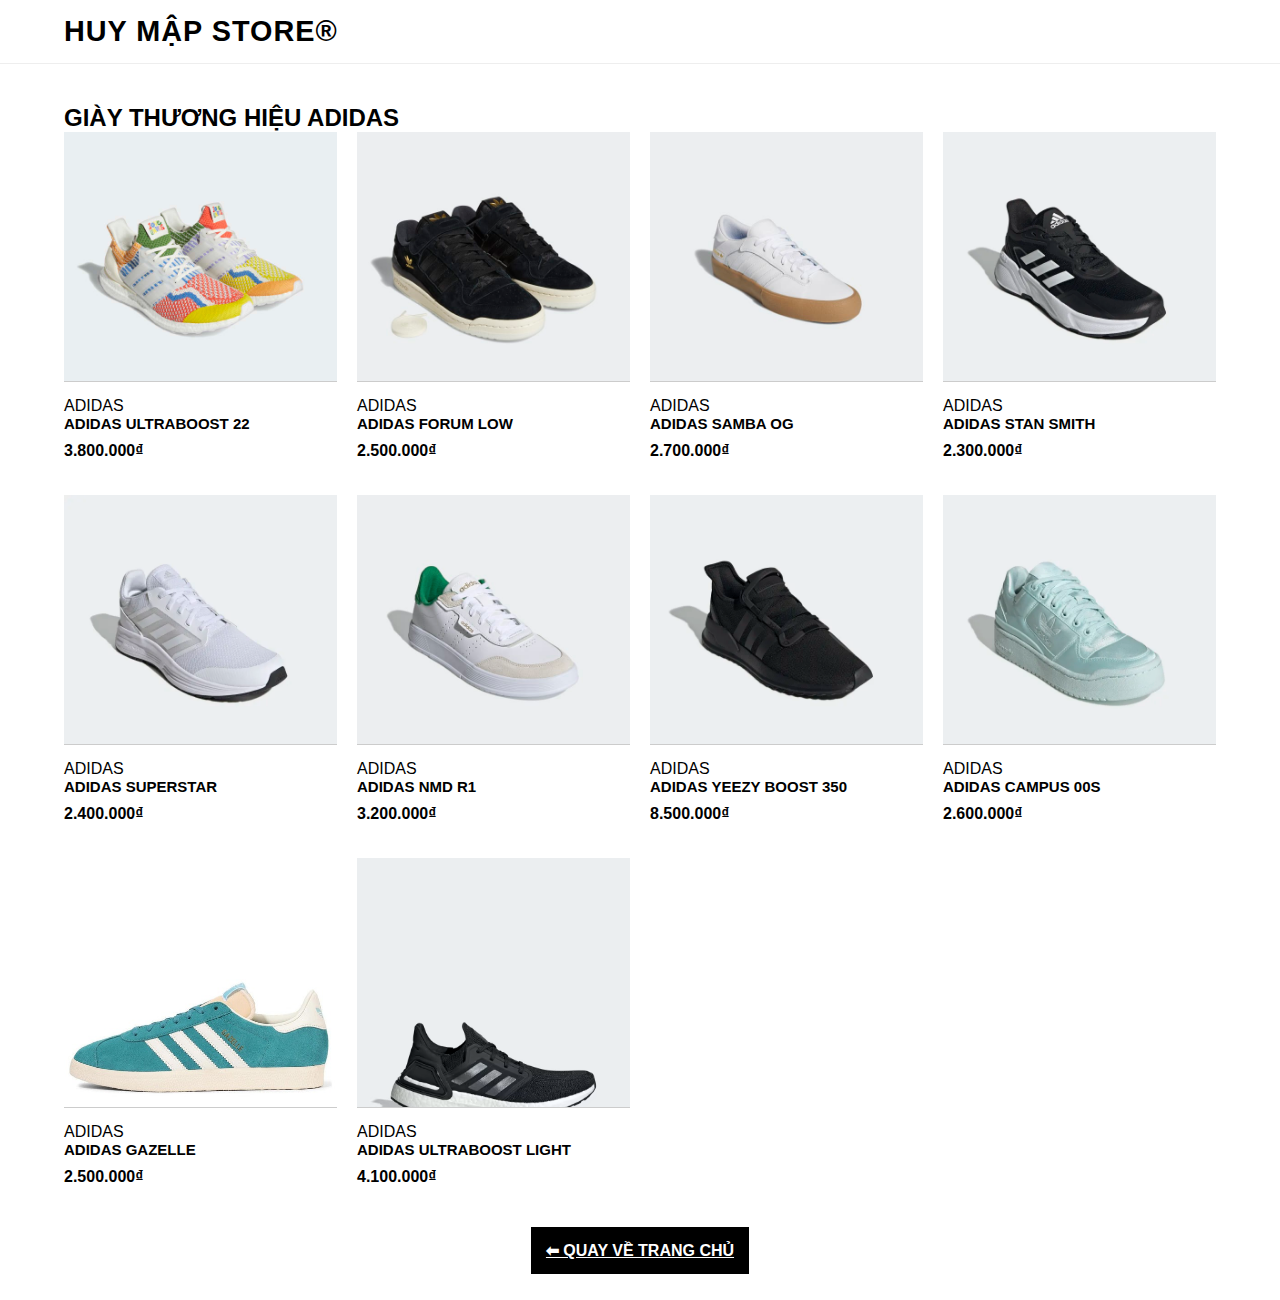
<file: adidas.html>
<!doctype html>
<html lang="vi">
  <head>
    <meta charset="UTF-8" />
    <title>ADIDAS | HUY MẬP STORE</title>
    <meta name="viewport" content="width=device-width, initial-scale=1.0" />
    <link rel="stylesheet" href="./styles/styles.css" />
  </head>

  <body data-category="adidas">
    <!-- NAVBAR -->
    <nav class="navbar">
      <div class="logo">HUY MẬP STORE®</div>
    </nav>

    <!-- NỘI DUNG -->
    <section class="product-section container">
      <div class="section-header">
        <h2>GIÀY THƯƠNG HIỆU ADIDAS</h2>
      </div>

      <!-- GRID SẢN PHẨM -->
      <div class="product-grid" id="productGrid"></div>

      <!-- QUAY VỀ -->
      <div style="text-align: center; margin-top: 40px">
        <a href="index.html" class="btn-primary">⬅ QUAY VỀ TRANG CHỦ</a>
      </div>
    </section>

    <!-- JS -->
    <script src="./js/products.js"></script>
    <script src="./js/main.js"></script>
  </body>
</html>
</file>
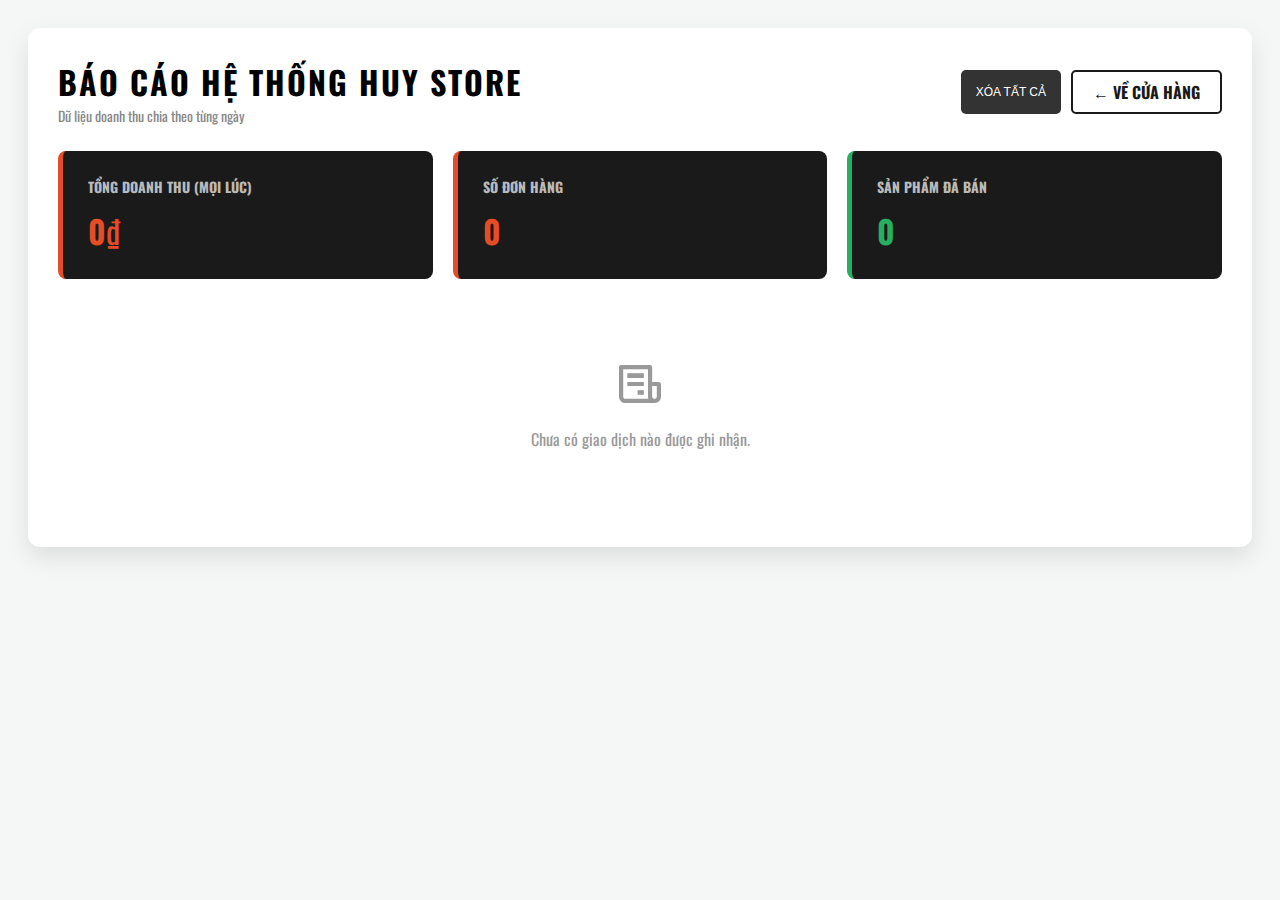
<file: history.html>
<!DOCTYPE html>
<html lang="vi">
<head>
    <meta charset="UTF-8">
    <title>QUẢN LÝ ĐƠN HÀNG | HUY STORE</title>
    <link href="https://fonts.googleapis.com/css2?family=Oswald:wght@400;700&display=swap" rel="stylesheet">
    <link href='https://unpkg.com/boxicons@2.1.4/css/boxicons.min.css' rel='stylesheet'>
    <style>
        :root { --primary: #e44d26; --dark: #1a1a1a; --light: #f4f7f6; --success: #27ae60; }
        body { font-family: 'Oswald', sans-serif; background: var(--light); padding: 20px; }
        .admin-box { max-width: 1200px; margin: auto; background: white; padding: 30px; border-radius: 12px; box-shadow: 0 10px 25px rgba(0,0,0,0.1); }
        
        .dashboard { display: grid; grid-template-columns: repeat(auto-fit, minmax(250px, 1fr)); gap: 20px; margin-bottom: 30px; }
        .stat-card { background: var(--dark); color: white; padding: 25px; border-radius: 8px; border-left: 5px solid var(--primary); position: relative; }
        .stat-card h3 { margin: 0; font-size: 14px; text-transform: uppercase; opacity: 0.7; }
        .stat-card p { margin: 10px 0 0; font-size: 32px; color: var(--primary); font-weight: bold; }

        /* Style cho từng nhóm ngày */
        .day-group { margin-bottom: 40px; border: 1px solid #ddd; border-radius: 8px; overflow: hidden; background: #fff; }
        .day-header { background: #333; color: #fff; padding: 15px 20px; display: flex; justify-content: space-between; align-items: center; }
        .day-header h2 { margin: 0; font-size: 18px; letter-spacing: 1px; }
        .day-total { color: #ffeb3b; font-weight: bold; font-size: 1.2rem; }

        .table-container { overflow-x: auto; }
        table { width: 100%; border-collapse: collapse; background: white; }
        th { background: #f8f9fa; color: #333; padding: 12px 15px; text-align: left; font-size: 13px; border-bottom: 2px solid #eee; }
        td { padding: 15px; border-bottom: 1px solid #eee; vertical-align: top; font-size: 14px; }
        
        .shift-badge { padding: 2px 8px; border-radius: 4px; font-size: 10px; font-weight: bold; color: white; margin-bottom: 5px; display: inline-block; }
        .price-tag { color: var(--primary); font-weight: bold; }
        .btn-delete { background: none; border: none; color: #ccc; cursor: pointer; font-size: 18px; transition: 0.3s; }
        .btn-delete:hover { color: red; }
        .empty-state { text-align: center; padding: 50px; color: #999; }
    </style>
</head>
<body>
    <div class="admin-box">
        <div style="display: flex; justify-content: space-between; align-items: center; margin-bottom: 25px;">
            <div>
                <h1 style="margin: 0; letter-spacing: 2px;">BÁO CÁO HỆ THỐNG HUY STORE</h1>
                <p style="margin: 0; color: #888; font-size: 14px;">Dữ liệu doanh thu chia theo từng ngày</p>
            </div>
            <div style="display: flex; gap: 10px;">
                <button onclick="clearAllData()" style="background: #333; color: white; border: none; padding: 8px 15px; border-radius: 5px; cursor: pointer; font-size: 12px;">XÓA TẤT CẢ</button>
                <a href="index.html" style="text-decoration: none; color: var(--dark); font-weight: bold; border: 2px solid var(--dark); padding: 8px 20px; border-radius: 5px;">← VỀ CỬA HÀNG</a>
            </div>
        </div>

        <div class="dashboard">
            <div class="stat-card">
                <h3>Tổng doanh thu (Mọi lúc)</h3>
                <p id="totalRevenue">0₫</p>
            </div>
            <div class="stat-card">
                <h3>Số đơn hàng</h3>
                <p id="totalOrders">0</p>
            </div>
            <div class="stat-card" style="border-left-color: var(--success);">
                <h3>Sản phẩm đã bán</h3>
                <p id="totalItems" style="color: var(--success);">0</p>
            </div>
        </div>

        <div id="historyContent">
            </div>

        <div id="emptyMessage" class="empty-state" style="display: none;">
            <i class='bx bx-receipt' style="font-size: 50px;"></i>
            <p>Chưa có giao dịch nào được ghi nhận.</p>
        </div>
    </div>

    <script>
        function renderAdmin() {
            let orders = JSON.parse(localStorage.getItem('orderHistory')) || [];
            const container = document.getElementById('historyContent');
            const emptyMessage = document.getElementById('emptyMessage');
            
            if (orders.length === 0) {
                container.innerHTML = '';
                emptyMessage.style.display = 'block';
                updateStats(0, 0, 0);
                return;
            }
            emptyMessage.style.display = 'none';

            // 1. Tính toán thống kê tổng
            let totalRev = 0;
            let totalItm = 0;
            orders.forEach(o => {
                totalRev += parseInt(o.totalAmount.replace(/[^0-9]/g, '')) || 0;
                if(o.items) o.items.forEach(i => totalItm += i.quantity);
            });
            updateStats(totalRev, orders.length, totalItm);

            // 2. Nhóm đơn hàng theo ngày
            const groups = orders.reduce((groups, order) => {
                const date = order.date;
                if (!groups[date]) groups[date] = [];
                groups[date].push(order);
                return groups;
            }, {});

            // 3. Sắp xếp ngày mới nhất lên đầu
            const sortedDates = Object.keys(groups).sort((a, b) => {
                return new Date(b.split('/').reverse().join('-')) - new Date(a.split('/').reverse().join('-'));
            });

            // 4. Hiển thị theo từng khối ngày
            container.innerHTML = sortedDates.map(date => {
                let dayTotal = 0;
                const rows = groups[date].slice().reverse().map(order => {
                    dayTotal += parseInt(order.totalAmount.replace(/[^0-9]/g, '')) || 0;
                    const shiftColor = order.shift === "SÁNG" ? "#ffa000" : (order.shift === "CHIỀU" ? "#1976d2" : "#4527a0");
                    
                    return `
                        <tr>
                            <td style="width: 150px;">
                                <strong>${order.time}</strong><br>
                                <small style="color: #999;">ID: #${order.id}</small>
                            </td>
                            <td style="width: 200px;">
                                <span class="shift-badge" style="background:${shiftColor}"> ${order.shift || '?' }</span><br>
                                <strong>${(order.customer || 'Khách lẻ').toUpperCase()}</strong><br>
                                <small>${order.phone || ''}</small>
                            </td>
                            <td>
                                ${order.items ? order.items.map(i => `<div>• ${i.name} (x${i.quantity})</div>`).join('') : ''}
                            </td>
                            <td class="price-tag" style="width: 150px; text-align: right;">${order.totalAmount}</td>
                            <td style="width: 50px; text-align: center;">
                                <button class="btn-delete" onclick="deleteOrder(${order.id})">&times;</button>
                            </td>
                        </tr>
                    `;
                }).join('');0

                return `
                    <div class="day-group">
                        <div class="day-header">
                            <h2>📅 NGÀY ${date}</h2>
                            <span class="day-total">TỔNG: ${dayTotal.toLocaleString()}₫</span>
                        </div>
                        <div class="table-container">
                            <table>
                                <thead>
                                    <tr>
                                        <th>THỜI GIAN</th>
                                        <th>KHÁCH HÀNG</th>
                                        <th>CHI TIẾT ĐƠN HÀNG</th>
                                        <th style="text-align: right;">DOANH THU</th>
                                        <th>XÓA</th>
                                    </tr>
                                </thead>
                                <tbody>${rows}</tbody>
                            </table>
                        </div>
                    </div>
                `;
            }).join('');
        }

        function updateStats(rev, count, items) {
            document.getElementById('totalRevenue').innerText = rev.toLocaleString('vi-VN') + '₫';
            document.getElementById('totalOrders').innerText = count;
            document.getElementById('totalItems').innerText = items;
        }

        function deleteOrder(id) {
            if(confirm('Xóa đơn hàng này?')) {
                let orders = JSON.parse(localStorage.getItem('orderHistory')) || [];
                orders = orders.filter(o => o.id !== id);
                localStorage.setItem('orderHistory', JSON.stringify(orders));
                renderAdmin();
            }
        }

        function clearAllData() {
            if(confirm('CẢNH BÁO: Xóa sạch toàn bộ lịch sử doanh thu?')) {
                localStorage.removeItem('orderHistory');
                renderAdmin();
            }
        }

        window.onload = renderAdmin;
    </script>
</body>
</html>
</file>
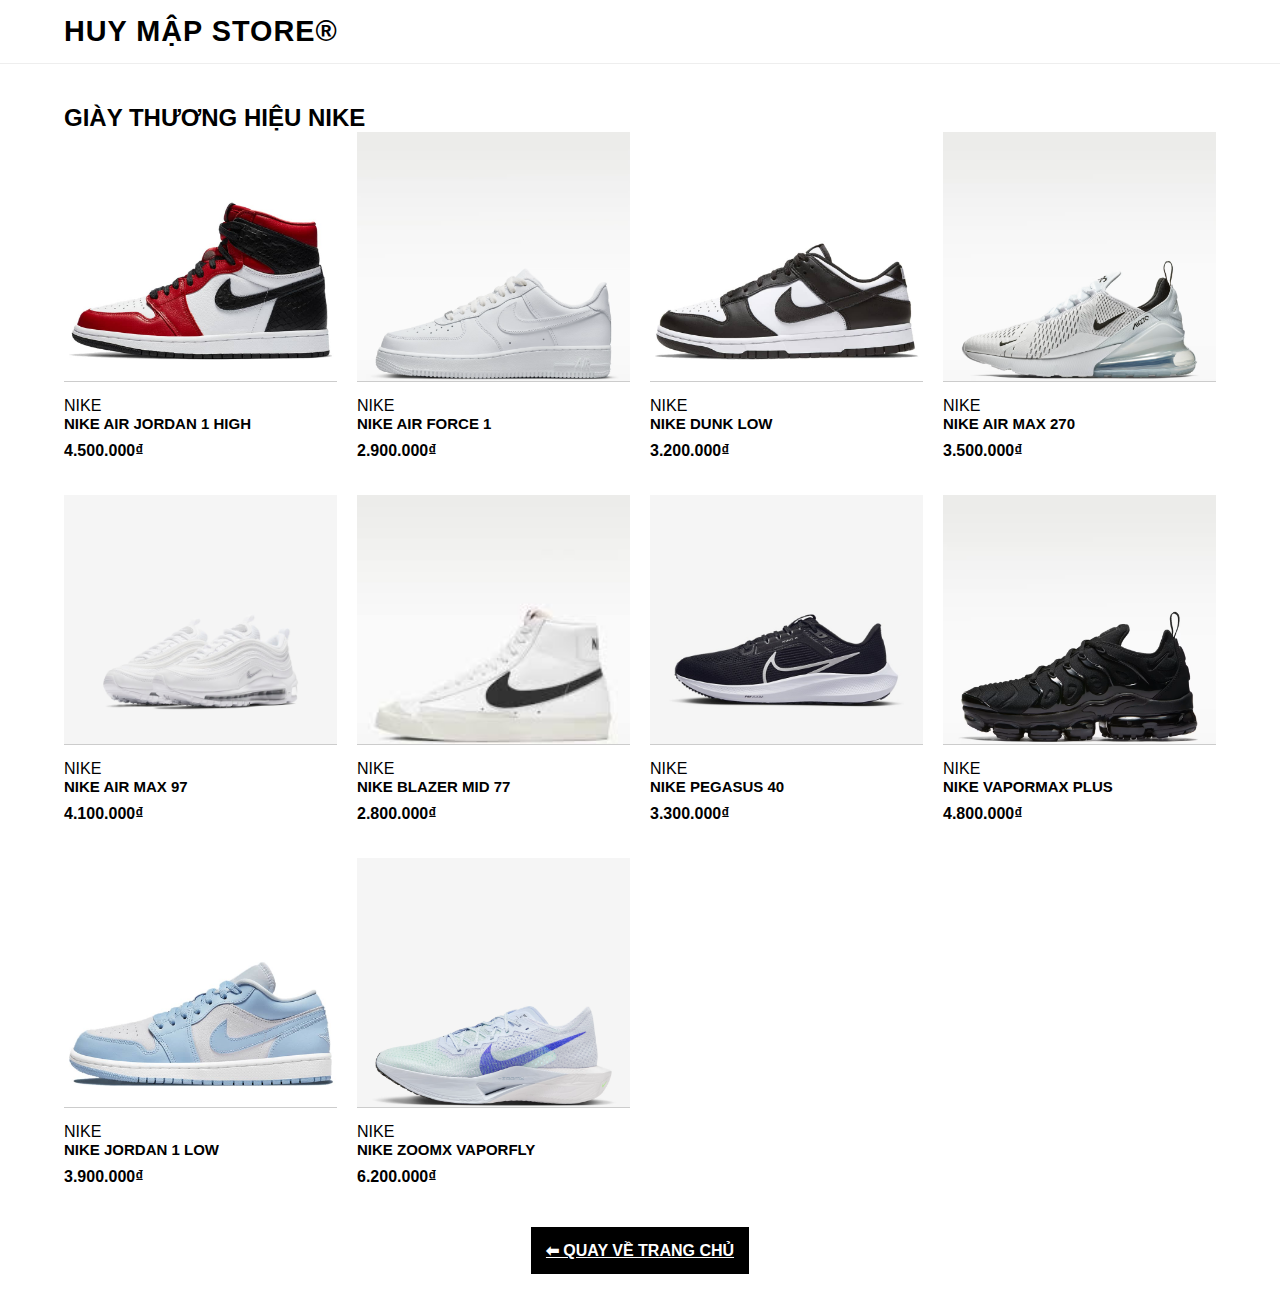
<file: nike.html>
<!doctype html>
<html lang="vi">
  <head>
    <meta charset="UTF-8" />
    <title>NIKE | HUY MẬP STORE</title>
    <meta name="viewport" content="width=device-width, initial-scale=1.0" />

    <!-- CSS DÙNG CHUNG -->
    <link rel="stylesheet" href="./styles/styles.css" />
  </head>

  <!-- QUAN TRỌNG: đổi data-category -->
  <body data-category="nike">
    <!-- NAVBAR -->
    <nav class="navbar">
      <div class="logo">HUY MẬP STORE®</div>
    </nav>

    <!-- NỘI DUNG -->
    <section class="product-section container">
      <div class="section-header">
        <h2>GIÀY THƯƠNG HIỆU NIKE</h2>
      </div>

      <!-- GRID SẢN PHẨM -->
      <div class="product-grid" id="productGrid"></div>

      <!-- QUAY VỀ -->
      <div style="text-align: center; margin-top: 40px">
        <a href="index.html" class="btn-primary">⬅ QUAY VỀ TRANG CHỦ</a>
      </div>
    </section>

    <!-- JS -->
    <script src="./js/products.js"></script>
    <script src="./js/main.js"></script>
  </body>
</html>
</file>
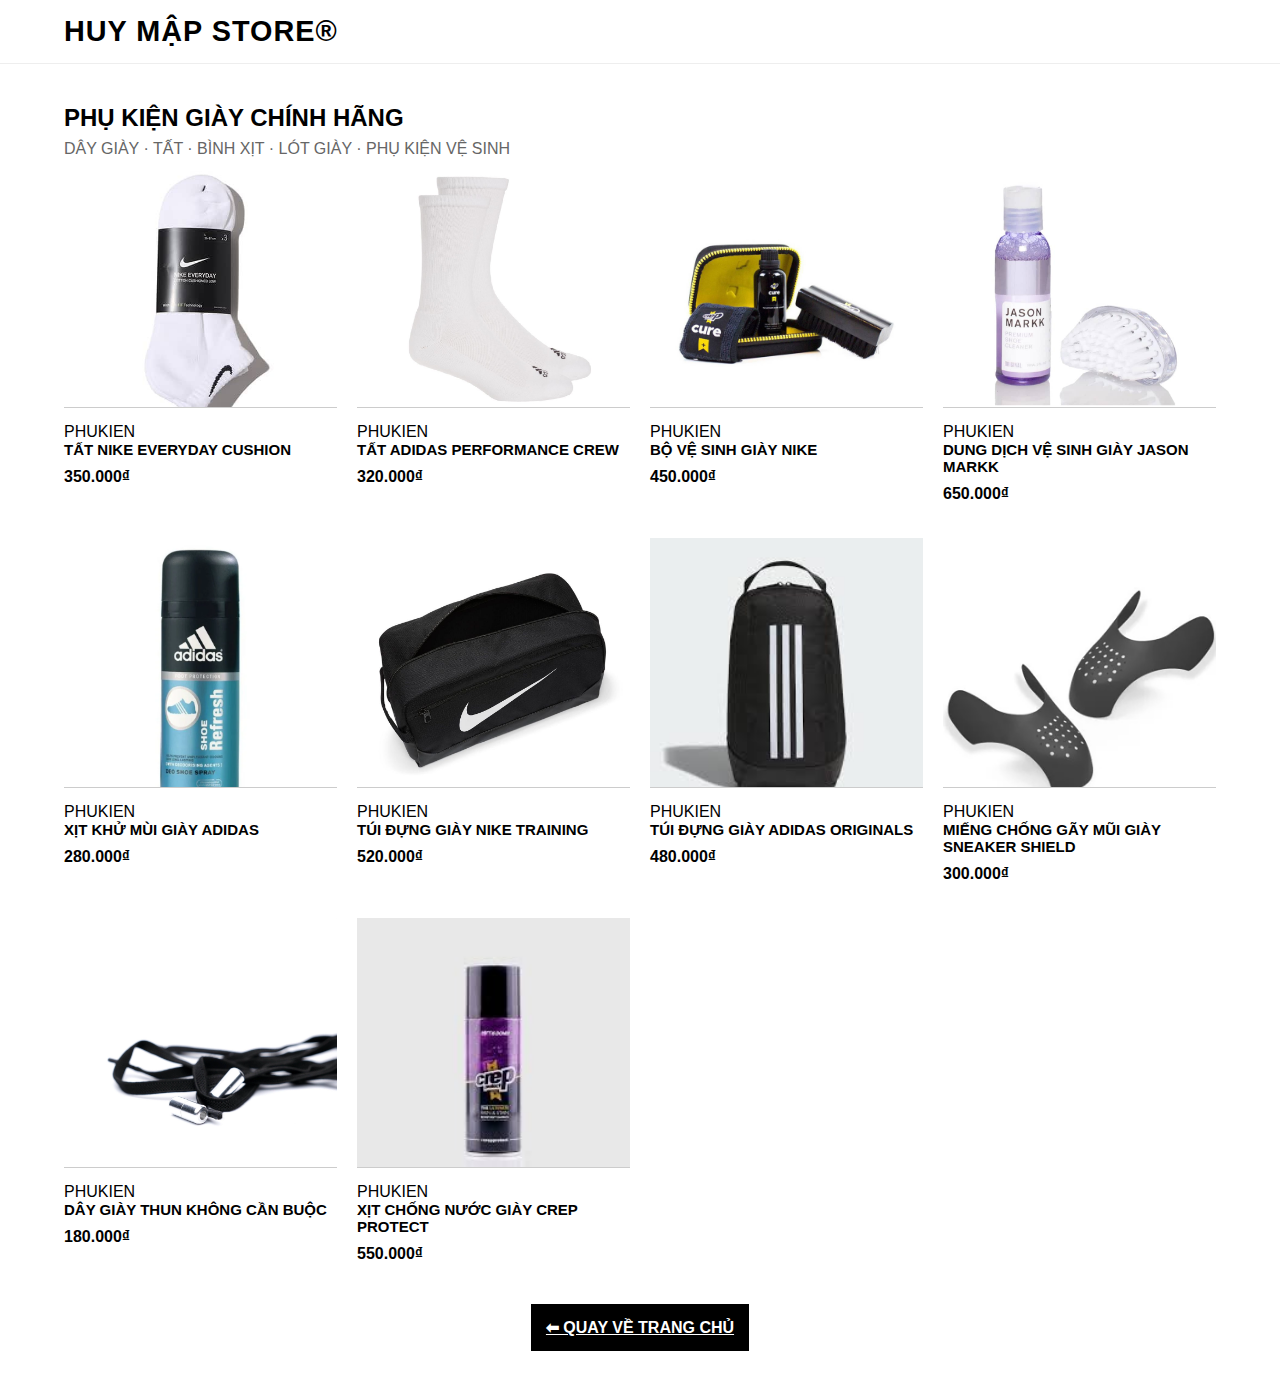
<file: phukien.html>
<!DOCTYPE html>
<html lang="vi">
<head>
    <meta charset="UTF-8">
    <title>PHỤ KIỆN GIÀY | HUY MẬP STORE</title>
    <meta name="viewport" content="width=device-width, initial-scale=1.0">

    <!-- CSS DÙNG CHUNG -->
    <link rel="stylesheet" href="./styles/styles.css">
</head>

<!-- QUAN TRỌNG: data-category -->
<body data-category="accessory">

    <!-- NAVBAR -->
    <nav class="navbar">
        <div class="logo">HUY MẬP STORE®</div>
    </nav>

    <!-- NỘI DUNG -->
    <section class="product-section container">
        <div class="section-header">
            <h2>PHỤ KIỆN GIÀY CHÍNH HÃNG</h2>
            <p style="color:#666; margin-top:8px;">
                Dây giày · Tất · Bình xịt · Lót giày · Phụ kiện vệ sinh
            </p>
        </div>

        <!-- GRID SẢN PHẨM -->
        <div class="product-grid" id="productGrid"></div>

        <!-- QUAY VỀ -->
        <div style="text-align:center; margin-top:40px">
            <a href="index.html" class="btn-primary">⬅ QUAY VỀ TRANG CHỦ</a>
        </div>
    </section>

    <!-- JS -->
    <script src="./js/products.js"></script>
    <script src="./js/main.js"></script>

</body>
</html>
</file>
<file: styles/styles.css>
/* --- BIẾN VÀ THIẾT LẬP CHUNG --- */
:root {
  --black: #000000;
  --white: #ffffff;
  --gray: #767677;
  --light-gray: #eceff1;
  --accent: #3b82f6;
}

* {
  margin: 0;
  padding: 0;
  box-sizing: border-box;
  font-family: "Oswald", sans-serif;
  text-transform: uppercase;
}

body {
  background-color: var(--white);
  color: var(--black);
  overflow-x: hidden;
}

/* --- NAVBAR --- */
.navbar {
  display: flex;
  justify-content: space-between;
  align-items: center;
  padding: 15px 5%;
  background: #fff;
  position: sticky;
  top: 0;
  z-index: 1000;
  border-bottom: 1px solid #eee;
}

.logo {
  font-size: 1.8rem;
  font-weight: 700;
  letter-spacing: 1px;
}

.nav-links {
  list-style: none;
  display: flex;
  gap: 25px;
}

.nav-links a {
  text-decoration: none;
  color: var(--black);
  font-weight: 500;
  font-size: 14px;
  transition: 0.2s;
  padding-bottom: 5px;
}

.nav-links a:hover,
.nav-links a.active {
  border-bottom: 2px solid #000;
}

.header-right {
  display: flex;
  align-items: center;
  gap: 1.2rem;
}

.search-bar input {
  background: #f3f4f6;
  border: none;
  padding: 8px 15px;
  outline: none;
  width: 180px;
}

.cart-icon {
  position: relative;
  font-size: 1.5rem;
  cursor: pointer;
}

#cart-count {
  position: absolute;
  top: -5px;
  right: -10px;
  background: var(--black);
  color: white;
  font-size: 10px;
  padding: 2px 6px;
  border-radius: 50%;
}

/* --- HERO SECTION --- */
.hero-section {
  height: 70vh;
  background:
    linear-gradient(to right, rgba(0, 0, 0, 0.6), transparent),
    url("https://images.unsplash.com/photo-1552346154-21d32810aba3?q=80&w=2070")
      center/cover;
  display: flex;
  align-items: center;
  padding: 0 8%;
}

.hero-content h1 {
  font-size: 4.5rem;
  color: #fff;
  line-height: 1;
  margin-bottom: 20px;
}

/* --- CATEGORIES --- */
.categories {
  display: flex;
  height: 350px;
  gap: 10px;
  padding: 20px 5%;
}

.cat-item {
  flex: 1;
  position: relative;
  overflow: hidden;
  cursor: pointer;
}

.cat-item img {
  width: 100%;
  height: 100%;
  object-fit: cover;
  transition: 0.5s;
}

.cat-item:hover img {
  transform: scale(1.05);
}

.cat-label {
  position: absolute;
  bottom: 20px;
  left: 20px;
  background: #fff;
  padding: 8px 20px;
  font-weight: 700;
}

/* --- PRODUCT GRID --- */
.product-section {
  padding: 40px 5%;
}

.product-grid {
  display: grid;
  grid-template-columns: repeat(auto-fill, minmax(250px, 1fr));
  gap: 20px;
  transition: opacity 0.3s ease;
}

.product-card {
  background: var(--white);
  transition: 0.3s;
}

.product-img {
  background: #f5f5f5;
  position: relative;
  overflow: hidden;
  max-height: 250px;
  border-bottom: 1px solid #ccc;
}

.product-img img {
  width: 100%;
  height: 100%;
  display: block;
}

.quick-add {
  position: absolute;
  bottom: 0;
  width: 100%;
  background: #000;
  color: #fff;
  border: none;
  padding: 12px;
  font-weight: 700;
  transform: translateY(100%);
  transition: 0.3s;
  cursor: pointer;
}

.product-card:hover .quick-add {
  transform: translateY(0);
}

.product-info {
  padding: 15px 0;
}
.product-info h3 {
  font-size: 15px;
  margin-bottom: 5px;
}
.price {
  font-weight: 700;
}

/* --- BRAND INTRO --- */
.brand-intro-section {
  background-color: #000;
  color: #fff;
  padding: 80px 20px;
  text-align: center;
}

.intro-box {
  max-width: 800px;
  margin: 0 auto;
}

.intro-heading {
  font-size: 2rem;
  margin-bottom: 20px;
}

.intro-text p {
  font-size: 1rem;
  line-height: 1.6;
  color: #ccc;
  text-transform: none;
  margin-bottom: 15px;
}

/* --- HỆ THỐNG MODAL (QUAN TRỌNG ĐỂ HIỆN BILL) --- */
.overlay {
  position: fixed;
  top: 0;
  left: 0;
  width: 100%;
  height: 100%;
  background: rgba(0, 0, 0, 0.7);
  z-index: 1500;
  display: none;
}

.overlay.active {
  display: block;
}

/* Modal chung cho Thanh toán, Lịch sử, Hóa đơn */
.modal {
  position: fixed;
  top: 50%;
  left: 50%;
  transform: translate(-50%, -50%) scale(0.8);
  background: #fff;
  z-index: 2000;
  width: 90%;
  max-width: 450px;
  padding: 30px;
  visibility: hidden;
  opacity: 0;
  transition: all 0.3s ease;
}

.modal.active {
  visibility: visible;
  opacity: 1;
  transform: translate(-50%, -50%) scale(1);
}

.modal-content h3 {
  margin-bottom: 20px;
  border-bottom: 2px solid #000;
  padding-bottom: 10px;
}

input,
textarea {
  width: 100%;
  padding: 12px;
  margin-bottom: 15px;
  border: 1px solid #ddd;
  outline: none;
  text-transform: none; /* Khách nhập tên thì để chữ thường */
}

/* --- GIỎ HÀNG SIDEBAR --- */
.cart-sidebar {
  position: fixed;
  top: 0;
  right: -420px;
  width: 400px;
  height: 100%;
  background: #fff;
  z-index: 1600;
  transition: 0.4s ease;
  padding: 30px;
  display: flex;
  flex-direction: column;
}

.cart-sidebar.active {
  right: 0;
}

.cart-content {
  flex: 1;
  overflow-y: auto;
}

.total {
  margin-top: auto;
  padding-top: 20px;
  border-top: 1px solid #eee;
}

/* --- NÚT BẤM --- */
.btn-primary,
.checkout-btn,
.btn-confirm {
  background: #000;
  color: #fff;
  border: none;
  padding: 15px;
  width: 100%;
  font-weight: 700;
  cursor: pointer;
  transition: 0.3s;
  margin-top: 10px;
}

.btn-primary:hover {
  background: #333;
}

.view-history-btn {
  position: fixed;
  bottom: 20px;
  left: 20px;
  background: #000;
  color: #fff;
  padding: 12px 20px;
  border: none;
  border-radius: 50px;
  cursor: pointer;
  z-index: 1000;
  display: flex;
  align-items: center;
  gap: 10px;
}

/* --- GIAO DIỆN BILL (HÓA ĐƠN) --- */
#invoiceDetails {
  text-transform: none; /* Để thông tin khách hàng dễ đọc */
} /* Thiết kế Hóa đơn Huy Store */
.bill-container {
  background: #fff;
  padding: 20px;
  font-family: "Courier New", Courier, monospace; /* Font chữ máy in hóa đơn */
  color: #000;
  border: 1px solid #ddd;
  box-shadow: 0 0 10px rgba(0, 0, 0, 0.1);
  max-width: 350px;
  margin: 0 auto;
}

.bill-header {
  text-align: center;
  border-bottom: 1px dashed #000;
  padding-bottom: 10px;
  margin-bottom: 10px;
}

.bill-row {
  display: flex;
  justify-content: space-between;
  margin-bottom: 5px;
  font-size: 14px;
}

.bill-footer {
  border-top: 1px dashed #000;
  margin-top: 10px;
  padding-top: 10px;
  text-align: center;
}

.total-bill {
  font-size: 18px;
  font-weight: bold;
  color: #e44d26;
} /* Style cho nút Quản trị doanh thu */
.admin-fixed-btn {
  position: fixed;
  bottom: 85px; /* Nằm trên nút Lịch sử đơn hàng một chút */
  left: 20px;
  background: #000; /* Màu đen sang trọng */
  color: #fff;
  padding: 10px 18px;
  border-radius: 50px;
  text-decoration: none;
  display: flex;
  align-items: center;
  gap: 8px;
  font-family: "Oswald", sans-serif;
  font-size: 13px;
  font-weight: bold;
  box-shadow: 0 4px 15px rgba(0, 0, 0, 0.3);
  z-index: 1000;
  transition: 0.3s;
  border: 2px solid #fff;
}

.admin-fixed-btn:hover {
  background: #e44d26; /* Đổi màu cam khi rê chuột vào */
  transform: scale(1.05);
  color: #fff;
}

* {
  margin: 0;
  padding: 0;
  box-sizing: border-box;
  font-family: "Segoe UI", Tahoma, Geneva, Verdana, sans-serif;
}

header {
  display: flex;
  justify-content: space-between;
  align-items: center;
  padding: 20px 5%;
  border-bottom: 1px solid #eee;
}

nav ul {
  display: flex;
  list-style: none;
}

nav ul li {
  margin: 0 15px;
}

nav ul li a {
  text-decoration: none;
  color: black;
  font-weight: bold;
  font-size: 14px;
}

.icons i {
  margin-left: 20px;
  cursor: pointer;
}

/* Hero Banner */
.hero {
  height: 60vh;
  background: url("https://brand.assets.adidas.com/image/upload/f_auto,q_auto,fl_lossy/if_w_gt_1920,w_1920/enVN/Images/ss24-samba-gazelle-spezial-global-launch-hp-mh-large-d_tcm212-1135255.jpg")
    no-repeat center center/cover;
  display: flex;
  align-items: center;
  padding-left: 5%;
  color: white;
}

.hero-content h1 {
  font-size: 3rem;
  margin-bottom: 10px;
}

.btn-shop {
  padding: 12px 25px;
  background: white;
  border: none;
  font-weight: bold;
  margin-top: 20px;
  cursor: pointer;
}

/* Grid Sản phẩm */
.products {
  padding: 50px 5%;
}

.products h2 {
  margin-bottom: 30px;
}

.grid {
  display: grid;
  grid-template-columns: repeat(auto-fit, minmax(250px, 1fr));
  gap: 20px;
}

.card {
  border: 1px solid transparent;
  transition: 0.3s;
  cursor: pointer;
}

.card:hover {
  border: 1px solid #ddd;
}

.card img {
  width: 100%;
}

.card-info {
  padding: 15px;
}

.price {
  display: block;
  margin-top: 10px;
  font-weight: bold;
}
/* ===============================
   ĐỊA CHỈ CỬA HÀNG
================================ */

.store-address-section {
  background: #000;
  padding: 80px 20px;
  color: #fff;
}

.store-address-box {
  max-width: 1200px;
  margin: auto;
}

.store-address-title {
  text-align: center;
  font-size: 28px;
  letter-spacing: 3px;
  margin-bottom: 50px;
}

.store-address-content {
  display: grid;
  grid-template-columns: 1fr 1fr;
  gap: 40px;
  align-items: center;
}

.store-info h3 {
  font-size: 22px;
  margin-bottom: 15px;
}

.store-info p {
  line-height: 1.8;
  color: #ccc;
  margin-bottom: 20px;
}

.store-tags span {
  display: inline-block;
  border: 1px solid #fff;
  padding: 6px 14px;
  margin-right: 10px;
  font-size: 12px;
  letter-spacing: 1px;
}

/* ✅ MAP CÓ MÀU – HIỆN VỊ TRÍ */
.store-map iframe {
  width: 100%;
  height: 280px;
  border: none;
  filter: none !important; /* QUAN TRỌNG */
  border-radius: 6px;
}

/* MOBILE */
@media (max-width: 768px) {
  .store-address-content {
    grid-template-columns: 1fr;
  }

  .store-map iframe {
    height: 250px;
  }
}
/* ===== BRAND SHOWCASE ===== */
.brand-showcase {
  padding: 90px 80px;
  background: #f9f9f9;
}

.brand-header {
  text-align: center;
  margin-bottom: 60px;
}

.brand-header h2 {
  font-size: 30px;
  letter-spacing: 3px;
  margin-bottom: 15px;
}

.brand-header p {
  font-size: 16px;
  color: #666;
}

/* SECTION */
.brand-section {
  padding: 60px 8%;
  background: #f8f9fa;
}

.section-title {
  text-align: center;
  font-size: 32px;
  font-weight: bold;
  margin-bottom: 50px;
}

/* WRAPPER */
.brand-wrapper {
  display: grid;
  grid-template-columns: 340px 1fr;
  gap: 40px;
  min-height: 520px;
}

/* WRAPPER */
.brand-wrapper {
  display: grid;
  grid-template-columns: 1fr 2fr;
  gap: 40px;
  align-items: stretch;
}

.buy-btn {
  display: inline-block;
  margin-top: 10px;
  padding: 10px 20px;
  background: #000;
  color: #fff;
  text-decoration: none;
  border-radius: 20px;
  font-weight: bold;
}

.buy-btn:hover {
  background: #333;
}
</file>
